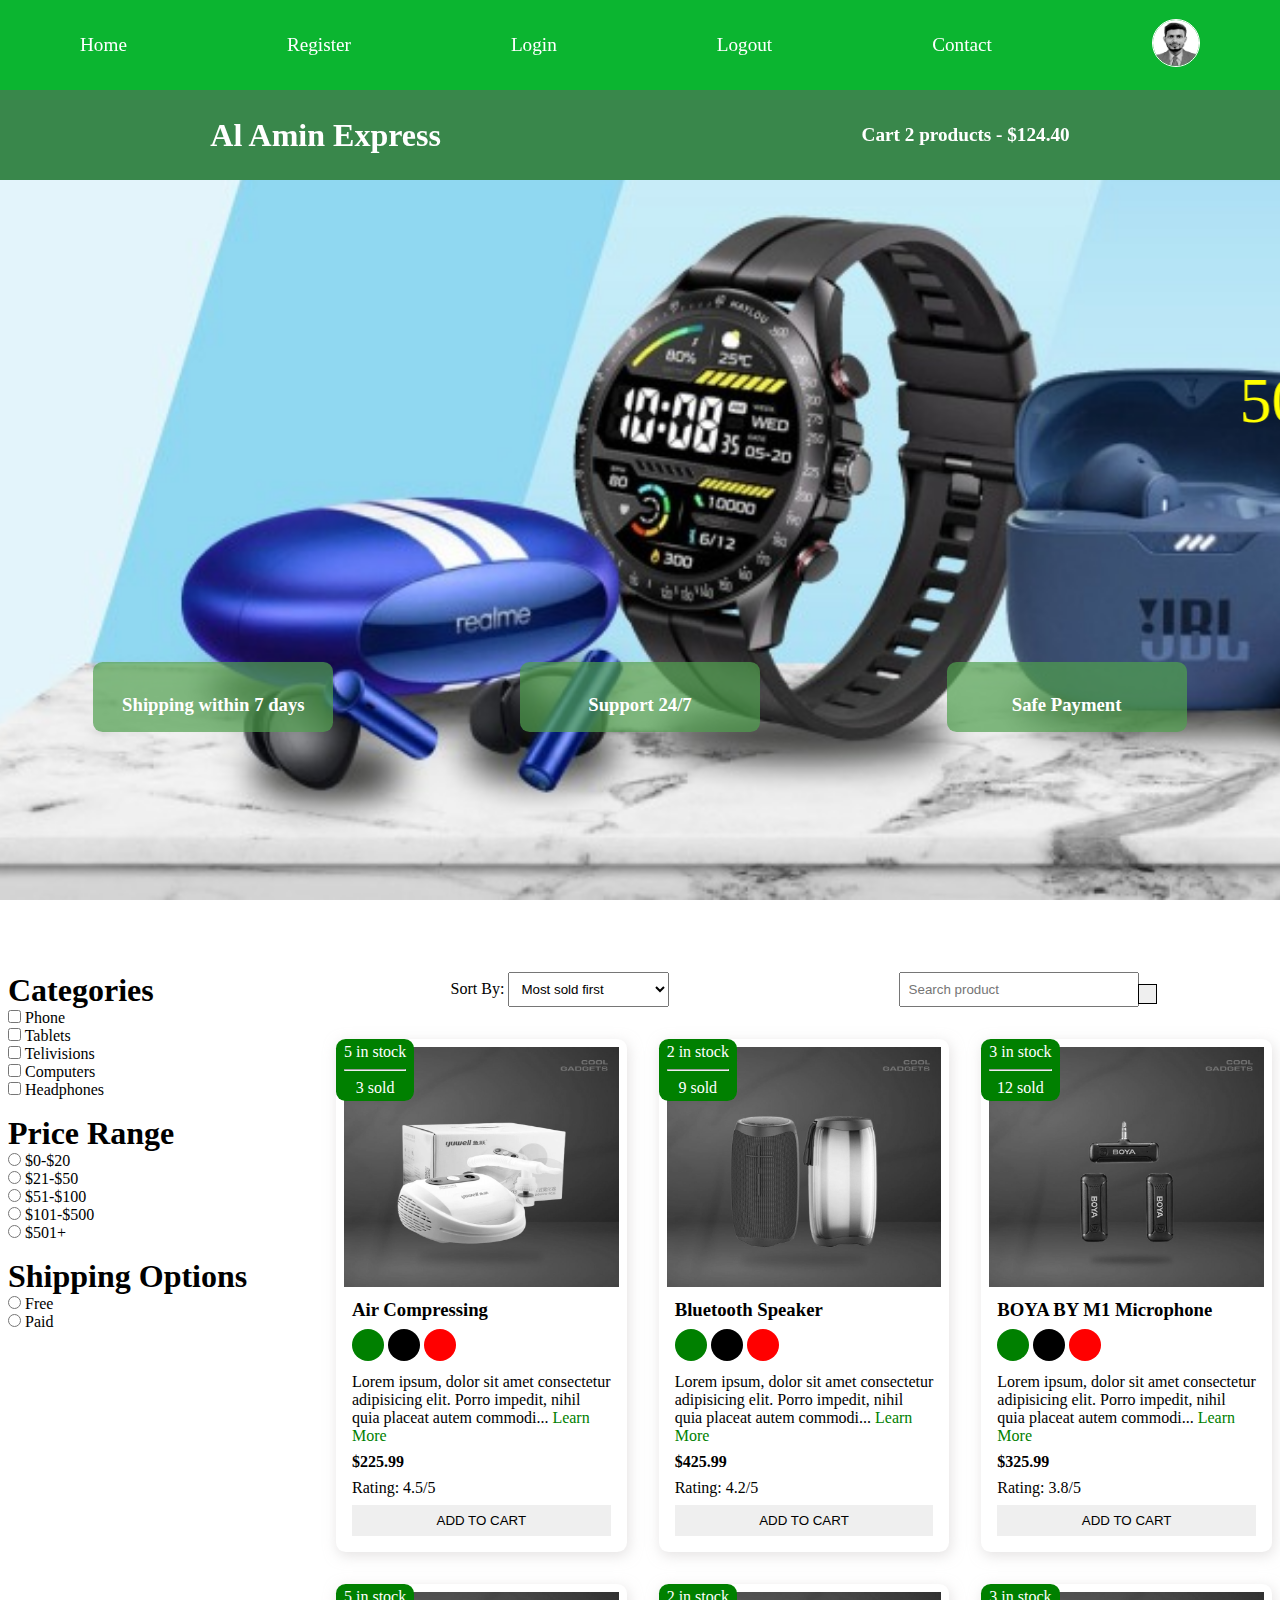
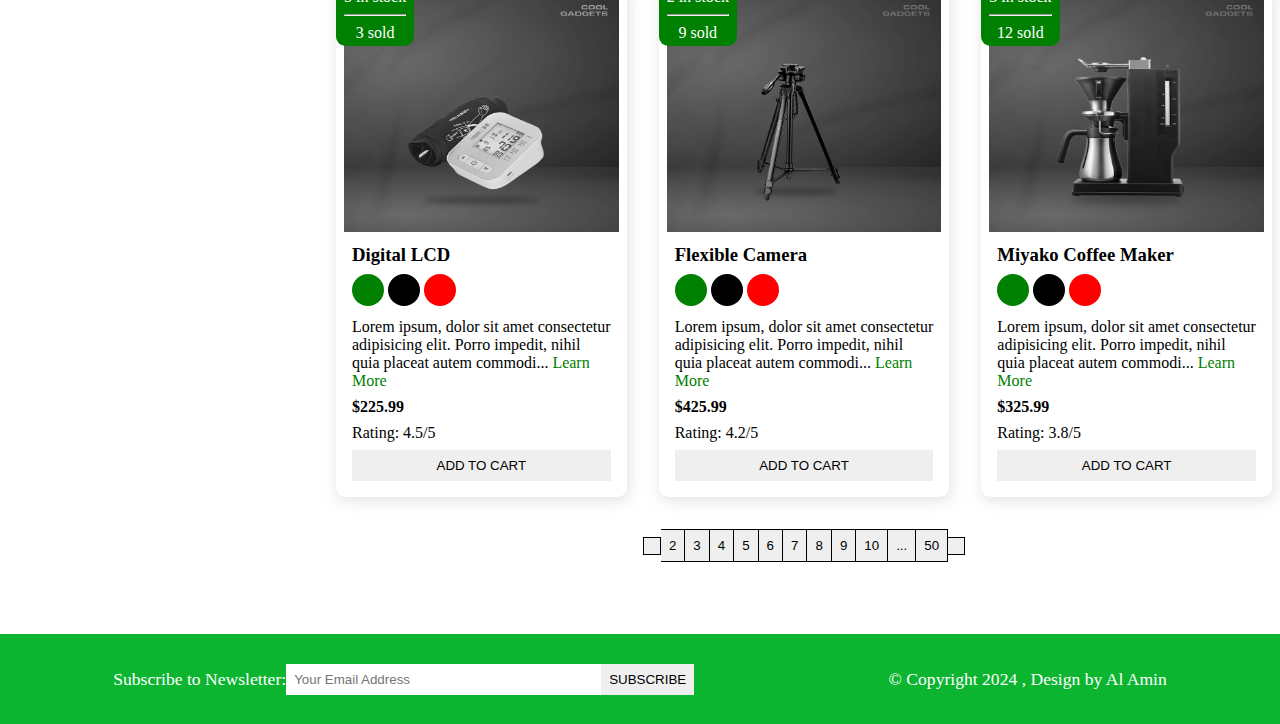
<file: index.html>
<!DOCTYPE html>
<html lang="en">
  <head>
    <meta charset="UTF-8" />
    <meta http-equiv="X-UA-Compatible" content="IE=edge" />
    <meta name="viewport" content="width=device-width, initial-scale=1.0" />
    <meta
      name="description"
      content="this is an ecommerce project for making al amin express"
    />
    <title>E-commerce Project</title>

    <!-- font awesome cdn  -->
    <link
      rel="stylesheet"
      href="https://cdnjs.cloudflare.com/ajax/libs/font-awesome/6.2.1/css/all.min.css"
      integrity="sha512-MV7K8+y+gLIBoVD59lQIYicR65iaqukzvf/nwasF0nqhPay5w/9lJmVM2hMDcnK1OnMGCdVK+iQrJ7lzPJQd1w=="
      crossorigin="anonymous"
      referrerpolicy="no-referrer"
    />
    <link rel="stylesheet" href="style.css" />
  </head>
  <body>
    <!-- navbar starts here  -->
    <i class="fas fa-bars fa-2x" id="menu-icon"></i>
    <nav id="menu" class="hidden">
      <ul class="nav-upper flex-space-around">
        <li class="nav__list">
          <a href="index.html" class="nav__link">Home</a>
        </li>
        <li class="nav__list">
          <a href="register.html" class="nav__link">Register</a>
        </li>
        <li class="nav__list">
          <a href="login.html" class="nav__link">Login</a>
        </li>
        <li class="nav__list">
          <a href="index.html" class="nav__link">Logout</a>
        </li>
        <li class="nav__list">
          <a href="contact.html" class="nav__link">Contact</a>
        </li>
        <li class="nav__list">
          <a href="profile.html" class="nav__link">
            <img
              class="profile-icon"
              src="images/Al-Amin.jpg"
              alt="profile icon"
            />
          </a>
        </li>
      </ul>

      <ul class="nav-lower flex-space-around">
        <li class="nav__list">
          <a href="index.html" class="nav__brand nav__link">Al Amin Express</a>
        </li>
        <li class="nav__list">
          <a href="cart.html" class="nav__link">
            <span><i class="fa-solid fa-cart-shopping"></i> </span>
            Cart 2 products - $124.40
          </a>
        </li>
      </ul>
    </nav>
    <!-- navbar ends here  -->

    <!-- header starts here  -->
    <header class="header">
      <div class="banner flex-space-around">
        <marquee class="banner__title" behavior="" direction=""
          >50% Sales going on</marquee
        >
        <div class="features flex-space-around">
          <article class="feature flex-center">
            <i class="fa-solid fa-truck feature__icon"></i>
            <h3>Shipping within 7 days</h3>
          </article>
          <article class="feature flex-center">
            <i class="fa-brands fa-rocketchat feature__icon"></i>
            <h3>Support 24/7</h3>
          </article>
          <article class="feature flex-center">
            <i class="fa-regular fa-credit-card feature__icon"></i>
            <h3>Safe Payment</h3>
          </article>
        </div>
      </div>
    </header>
    <!-- header ends here  -->

    <main class="flex-center">
      <div class="sidebar">
        <section class="categories-section">
          <h3 class="section-title">Categories</h3>
          <ul class="list">
            <li class="list__item">
              <label for="phone">
                <input type="checkbox" name="phone" id="phone" value="phone" />
                Phone
              </label>
            </li>
            <li class="list__item">
              <label for="tablets">
                <input
                  type="checkbox"
                  name="tablets"
                  id="tablets"
                  value="tablets"
                />
                Tablets
              </label>
            </li>
            <li class="list__item">
              <label for="telivisions">
                <input
                  type="checkbox"
                  name="telivisions"
                  id="telivisions"
                  value="telivisions"
                />
                Telivisions
              </label>
            </li>

            <li class="list__item">
              <label for="computers">
                <input
                  type="checkbox"
                  name="computers"
                  id="computers"
                  value="computers"
                />
                Computers
              </label>
            </li>

            <li class="list__item">
              <label for="headphones">
                <input
                  type="checkbox"
                  name="headphones"
                  id="headphones"
                  value="headphones"
                />
                Headphones
              </label>
            </li>
          </ul>
        </section>

        <section class="price-section">
          <h3 class="section-title">Price Range</h3>
          <ul class="list">
            <li class="list__item">
              <label for="price1">
                <input type="radio" name="price" id="price1" value="[0,20]" />
                $0-$20
              </label>
            </li>
            <li class="list__item">
              <label for="price2">
                <input type="radio" name="price" id="price2" value="[21,50]" />
                $21-$50
              </label>
            </li>
            <li class="list__item">
              <label for="price3">
                <input type="radio" name="price" id="price3" value="[51,100]" />
                $51-$100
              </label>
            </li>
            <li class="list__item">
              <label for="price4">
                <input
                  type="radio"
                  name="price"
                  id="price4"
                  value="[101,500]"
                />
                $101-$500
              </label>
            </li>
            <li class="list__item">
              <label for="price5">
                <input type="radio" name="price" id="price5" value="[501+]" />
                $501+
              </label>
            </li>
          </ul>
        </section>

        <section class="shippinge-section">
          <h3 class="section-title">Shipping Options</h3>
          <ul class="list">
            <li class="list__item">
              <label for="free">
                <input type="radio" name="shipping" id="free" value="free" />
                Free
              </label>
            </li>
            <li class="list__item">
              <label for="paid">
                <input type="radio" name="shipping" id="paid" value="paid" />
                Paid
              </label>
            </li>
          </ul>
        </section>
      </div>
      <div class="main-content">
        <section class="actions flex-space-around">
          <div class="actions__sort">
            <label for="sort">Sort By: </label>
            <select name="sort" id="sort">
              <option value="sold">Most sold first</option>
              <option value="rating">Most rated first</option>
              <option value="price">Cheapest first</option>
              <option value="arrival">Newest first</option>
              <option value="discount">Biggest discount first</option>
            </select>
          </div>

          <div class="actions__search">
            <input type="text" placeholder="Search product" />
            <button class="btn">
              <i class="fa-sharp fa-solid fa-magnifying-glass"></i>
            </button>
          </div>
        </section>

        <!-- product section starts here  -->
        <section class="products">
          <article class="product card">
            <div class="badge">
              <span>5 in stock</span>
              <hr class="hr-design" />
              <span>3 sold</span>
            </div>
            <img
              class="product__img"
              src="images/Air Compressing Nebulizer Machine.jfif"
              alt="product1"
            />
            <div class="product__body">
              <h3 class="product__name">Air Compressing</h3>
              <p>
                <span class="dot green"></span>
                <span class="dot black"></span>
                <span class="dot red"></span>
              </p>
              <p class="product__description">
                Lorem ipsum, dolor sit amet consectetur adipisicing elit. Porro
                impedit, nihil quia placeat autem commodi...
                <a href="product.html" class="learn-more">Learn More</a>
              </p>
              <h4 class="product__price">$225.99</h4>
              <p class="product__rating">Rating: 4.5/5</p>
              <button class="btn product__button">Add To Cart</button>
            </div>
          </article>

          <article class="product card">
            <div class="badge">
              <span>2 in stock</span>
              <hr class="hr-design" />
              <span>9 sold</span>
            </div>
            <img
              class="product__img"
              src="images/Bluetooth speaker S812 wireless stereo mini capsule sub-woofer outdoor portable card speaker Crystal sound System.jfif"
              alt="product2"
            />
            <div class="product__body">
              <h3 class="product__name">Bluetooth Speaker</h3>
              <p>
                <span class="dot green"></span>
                <span class="dot black"></span>
                <span class="dot red"></span>
              </p>
              <p class="product__description">
                Lorem ipsum, dolor sit amet consectetur adipisicing elit. Porro
                impedit, nihil quia placeat autem commodi...
                <a href="product.html" class="learn-more">Learn More</a>
              </p>
              <h4 class="product__price">$425.99</h4>
              <p class="product__rating">Rating: 4.2/5</p>
              <button class="btn product__button">Add To Cart</button>
            </div>
          </article>

          <article class="product card">
            <div class="badge">
              <span>3 in stock</span>
              <hr class="hr-design" />
              <span>12 sold</span>
            </div>
            <img
              class="product__img"
              src="images/BOYA BY M1 Microphone Boya Professional Microphone for Mobile and DSLR - Black.jfif"
              alt="product3"
            />
            <div class="product__body">
              <h3 class="product__name">BOYA BY M1 Microphone</h3>
              <p>
                <span class="dot green"></span>
                <span class="dot black"></span>
                <span class="dot red"></span>
              </p>
              <p class="product__description">
                Lorem ipsum, dolor sit amet consectetur adipisicing elit. Porro
                impedit, nihil quia placeat autem commodi...
                <a href="product.html" class="learn-more">Learn More</a>
              </p>
              <h4 class="product__price">$325.99</h4>
              <p class="product__rating">Rating: 3.8/5</p>
              <button class="btn product__button">Add To Cart</button>
            </div>
          </article>
          <article class="product card">
            <div class="badge">
              <span>5 in stock</span>
              <hr class="hr-design" />
              <span>3 sold</span>
            </div>
            <img
              class="product__img"
              src="images/Digital LCD Upper Arm Blood Pressure Monitor.jfif"
              alt="product1"
            />
            <div class="product__body">
              <h3 class="product__name">Digital LCD</h3>
              <p>
                <span class="dot green"></span>
                <span class="dot black"></span>
                <span class="dot red"></span>
              </p>
              <p class="product__description">
                Lorem ipsum, dolor sit amet consectetur adipisicing elit. Porro
                impedit, nihil quia placeat autem commodi...
                <a href="product.html" class="learn-more">Learn More</a>
              </p>
              <h4 class="product__price">$225.99</h4>
              <p class="product__rating">Rating: 4.5/5</p>
              <button class="btn product__button">Add To Cart</button>
            </div>
          </article>

          <article class="product card">
            <div class="badge">
              <span>2 in stock</span>
              <hr class="hr-design" />
              <span>9 sold</span>
            </div>
            <img
              class="product__img"
              src="images/Flexible Camera Tripod.jfif"
              alt="product2"
            />
            <div class="product__body">
              <h3 class="product__name">Flexible Camera</h3>
              <p>
                <span class="dot green"></span>
                <span class="dot black"></span>
                <span class="dot red"></span>
              </p>
              <p class="product__description">
                Lorem ipsum, dolor sit amet consectetur adipisicing elit. Porro
                impedit, nihil quia placeat autem commodi...
                <a href="product.html" class="learn-more">Learn More</a>
              </p>
              <h4 class="product__price">$425.99</h4>
              <p class="product__rating">Rating: 4.2/5</p>
              <button class="btn product__button">Add To Cart</button>
            </div>
          </article>

          <article class="product card">
            <div class="badge">
              <span>3 in stock</span>
              <hr class="hr-design" />
              <span>12 sold</span>
            </div>
            <img
              class="product__img"
              src="images/Miyako 1.5 Liter Coffee Maker CM 325.jfif"
              alt="product3"
            />
            <div class="product__body">
              <h3 class="product__name">Miyako Coffee Maker</h3>
              <p>
                <span class="dot green"></span>
                <span class="dot black"></span>
                <span class="dot red"></span>
              </p>
              <p class="product__description">
                Lorem ipsum, dolor sit amet consectetur adipisicing elit. Porro
                impedit, nihil quia placeat autem commodi...
                <a href="product.html" class="learn-more">Learn More</a>
              </p>
              <h4 class="product__price">$325.99</h4>
              <p class="product__rating">Rating: 3.8/5</p>
              <button class="btn product__button">Add To Cart</button>
            </div>
          </article>
        </section>
        <div class="pagination">
          <button class="btn pagination__btn">
            <i class="fas fa-less-than"></i>
          </button>
          <button class="btn pagination__btn">2</button>
          <button class="btn pagination__btn">3</button>
          <button class="btn pagination__btn">4</button>
          <button class="btn pagination__btn">5</button>
          <button class="btn pagination__btn">6</button>
          <button class="btn pagination__btn">7</button>
          <button class="btn pagination__btn">8</button>
          <button class="btn pagination__btn">9</button>
          <button class="btn pagination__btn">10</button>
          <button class="btn pagination__btn">...</button>
          <button class="btn pagination__btn">50</button>
          <button class="btn pagination__btn">
            <i class="fas fa-greater-than"></i>
          </button>
        </div>
        <!-- product section ends here  -->
      </div>
    </main>
    <!-- footer starts here  -->
    <footer class="footer flex-space-around">
      <div class="flex-space-around">
        <label for="subscribe">Subscribe to Newsletter: </label>
        <input
          type="email"
          id="subscribe"
          name="subscribe"
          class="footer__input"
          placeholder="Your Email Address"
        />
        <button class="btn btn-subscribe">subscribe</button>
      </div>
      <div>
        <p>&copy; Copyright 2024 , Design by Al Amin</p>
      </div>
    </footer>
    <!-- footer ends here  -->

    <script src="scripts/index.js"></script>
  </body>
</html>
</file>
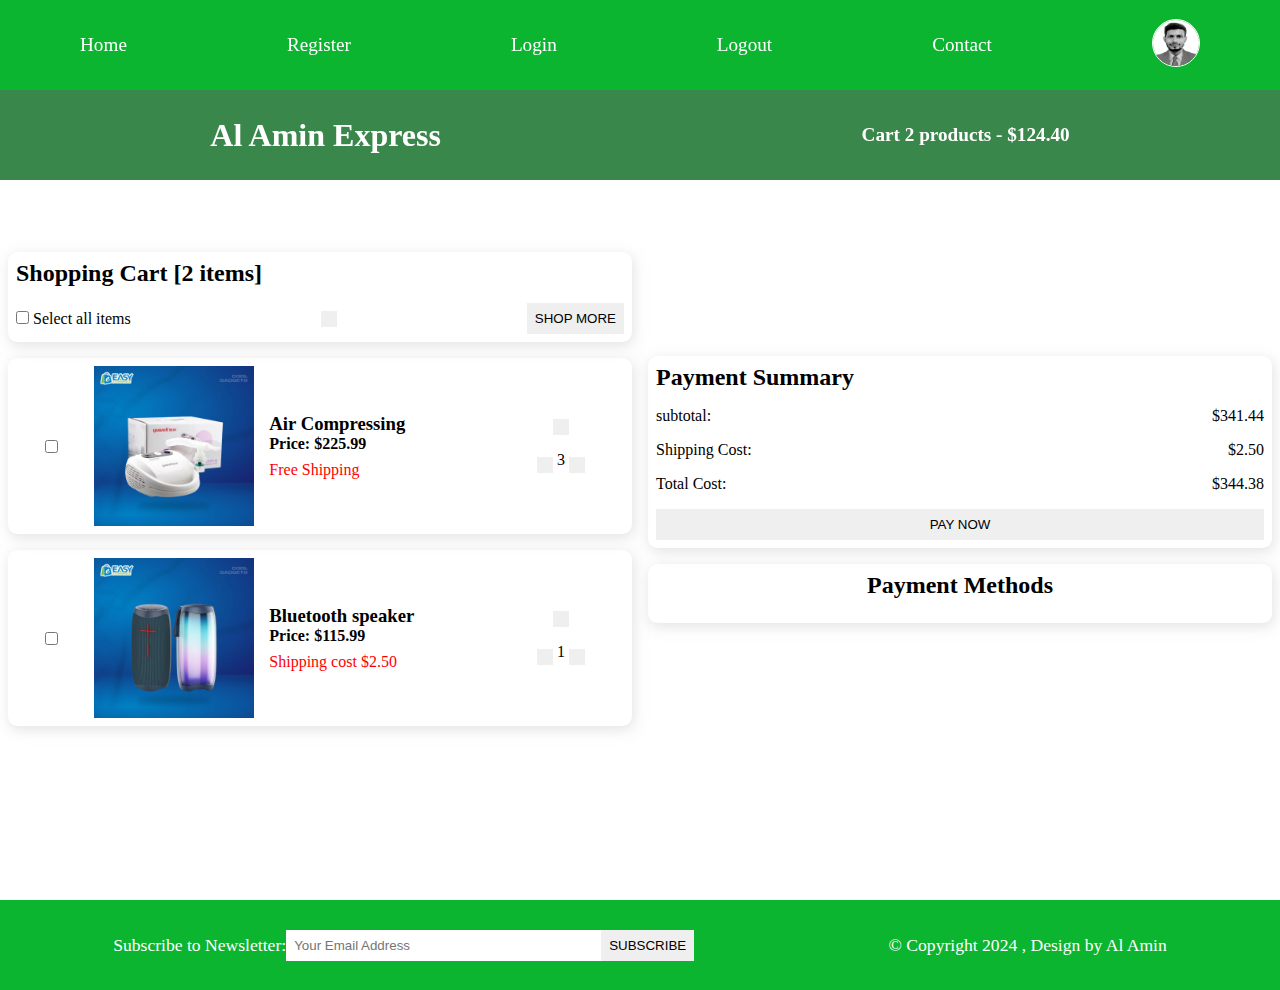
<file: cart.html>
<!DOCTYPE html>
<html lang="en">
  <head>
    <meta charset="UTF-8" />
    <meta http-equiv="X-UA-Compatible" content="IE=edge" />
    <meta name="viewport" content="width=device-width, initial-scale=1.0" />
    <meta
      name="description"
      content="this is an ecommerce project for making al amin express"
    />
    <title>E-commerce Project</title>

    <!-- font awesome cdn  -->
    <link
      rel="stylesheet"
      href="https://cdnjs.cloudflare.com/ajax/libs/font-awesome/6.2.1/css/all.min.css"
      integrity="sha512-MV7K8+y+gLIBoVD59lQIYicR65iaqukzvf/nwasF0nqhPay5w/9lJmVM2hMDcnK1OnMGCdVK+iQrJ7lzPJQd1w=="
      crossorigin="anonymous"
      referrerpolicy="no-referrer"
    />
    <link rel="stylesheet" href="style.css" />
  </head>
  <body>
    <!-- navbar starts here  -->
    <!-- navbar starts here  -->
    <i class="fas fa-bars fa-2x" id="menu-icon"></i>
    <nav id="menu" class="hidden">
      <ul class="nav-upper flex-space-around">
        <li class="nav__list">
          <a href="index.html" class="nav__link">Home</a>
        </li>
        <li class="nav__list">
          <a href="register.html" class="nav__link">Register</a>
        </li>
        <li class="nav__list">
          <a href="login.html" class="nav__link">Login</a>
        </li>
        <li class="nav__list">
          <a href="index.html" class="nav__link">Logout</a>
        </li>
        <li class="nav__list">
          <a href="contact.html" class="nav__link">Contact</a>
        </li>
        <li class="nav__list">
          <a href="profile.html" class="nav__link">
            <img
              class="profile-icon"
              src="images/Al-Amin.jpg"
              alt="profile icon"
            />
          </a>
        </li>
      </ul>

      <ul class="nav-lower flex-space-around">
        <li class="nav__list">
          <a href="index.html" class="nav__brand nav__link">Al Amin Express</a>
        </li>
        <li class="nav__list">
          <a href="cart.html" class="nav__link">
            <span><i class="fa-solid fa-cart-shopping"></i> </span>
            Cart 2 products - $124.40
          </a>
        </li>
      </ul>
    </nav>
    <!-- navbar ends here  -->
    <!-- navbar ends here  -->
    <main>
      <div class="cart flex-center">
        <div class="cart__items">
          <div class="cart__items-heading card">
            <h2>Shopping Cart [2 items]</h2>
            <div class="cart__items-action">
              <label for="select">
                <input type="checkbox" name="select" id="select" />
                Select all items
              </label>
              <button class="btn">
                <i class="fas fa-trash-alt"></i>
              </button>
              <button class="btn">Shop More</button>
            </div>
          </div>

          <div class="cart__item card flex-space-around">
            <input type="checkbox" name="" id="" />
            <img
              src="images/Air Compressing Nebulizer Machine.jfif"
              alt="product 1"
              class="cart__item-img"
            />
            <div class="cart__item-description">
              <h3 class="product__name">Air Compressing</h3>
              <h4 class="product__price">Price: $225.99</h4>
              <p class="cart__item-shipping">Free Shipping</p>
            </div>
            <div class="cart__item-actions">
              <button class="btn"><i class="fas fa-trash-alt"></i></button>
              <div>
                <button class="btn"><i class="fas fa-add"></i></button>
                <span>3</span>
                <button class="btn"><i class="fas fa-minus"></i></button>
              </div>
            </div>
          </div>
          <div class="cart__item card flex-space-around">
            <input type="checkbox" name="" id="" />
            <img
              src="images/Bluetooth speaker S812 wireless stereo mini capsule sub-woofer outdoor portable card speaker Crystal sound System.jfif"
              alt="product 4"
              class="cart__item-img"
            />
            <div class="cart__item-description">
              <h3 class="product__name">Bluetooth speaker</h3>
              <h4 class="product__price">Price: $115.99</h4>
              <p class="cart__item-shipping">Shipping cost $2.50</p>
            </div>
            <div class="cart__item-actions">
              <button class="btn"><i class="fas fa-trash-alt"></i></button>
              <div>
                <button class="btn"><i class="fas fa-add"></i></button>
                <span>1</span>
                <button class="btn"><i class="fas fa-minus"></i></button>
              </div>
            </div>
          </div>
        </div>
        <div class="cart__payment">
          <div class="cart__payment-summary card">
            <h2>Payment Summary</h2>
            <div>
              <p>subtotal:</p>
              <p>$341.44</p>
            </div>
            <div>
              <p>Shipping Cost:</p>
              <p>$2.50</p>
            </div>
            <div>
              <p>Total Cost:</p>
              <p>$344.38</p>
            </div>
            <button class="btn cart__payment-btn">Pay Now</button>
          </div>
          <div class="cart__payment-methods card">
            <h2>Payment Methods</h2>
            <div>
              <i class="fa-brands fa-cc-visa fa-3x"></i>
              <i class="fa-brands fa-cc-apple-pay fa-3x"></i>
              <i class="fa-brands fa-cc-amex fa-3x"></i>
              <i class="fa-brands fa-cc-amazon-pay fa-3x"></i>
              <i class="fa-brands fa-cc-paypal fa-3x"></i>
            </div>
          </div>
        </div>
      </div>
    </main>
    <!-- footer starts here  -->
    <footer class="footer flex-space-around">
      <div class="flex-space-around">
        <label for="subscribe">Subscribe to Newsletter: </label>
        <input
          type="email"
          id="subscribe"
          name="subscribe"
          class="footer__input"
          placeholder="Your Email Address"
        />
        <button class="btn btn-subscribe">subscribe</button>
      </div>
      <div>
       <p>&copy; Copyright 2024 , Design by Al Amin</p>
      </div>
    </footer>
    <!-- footer ends here  -->
    <script src="scripts/index.js"></script>
  </body>
</html>
</file>
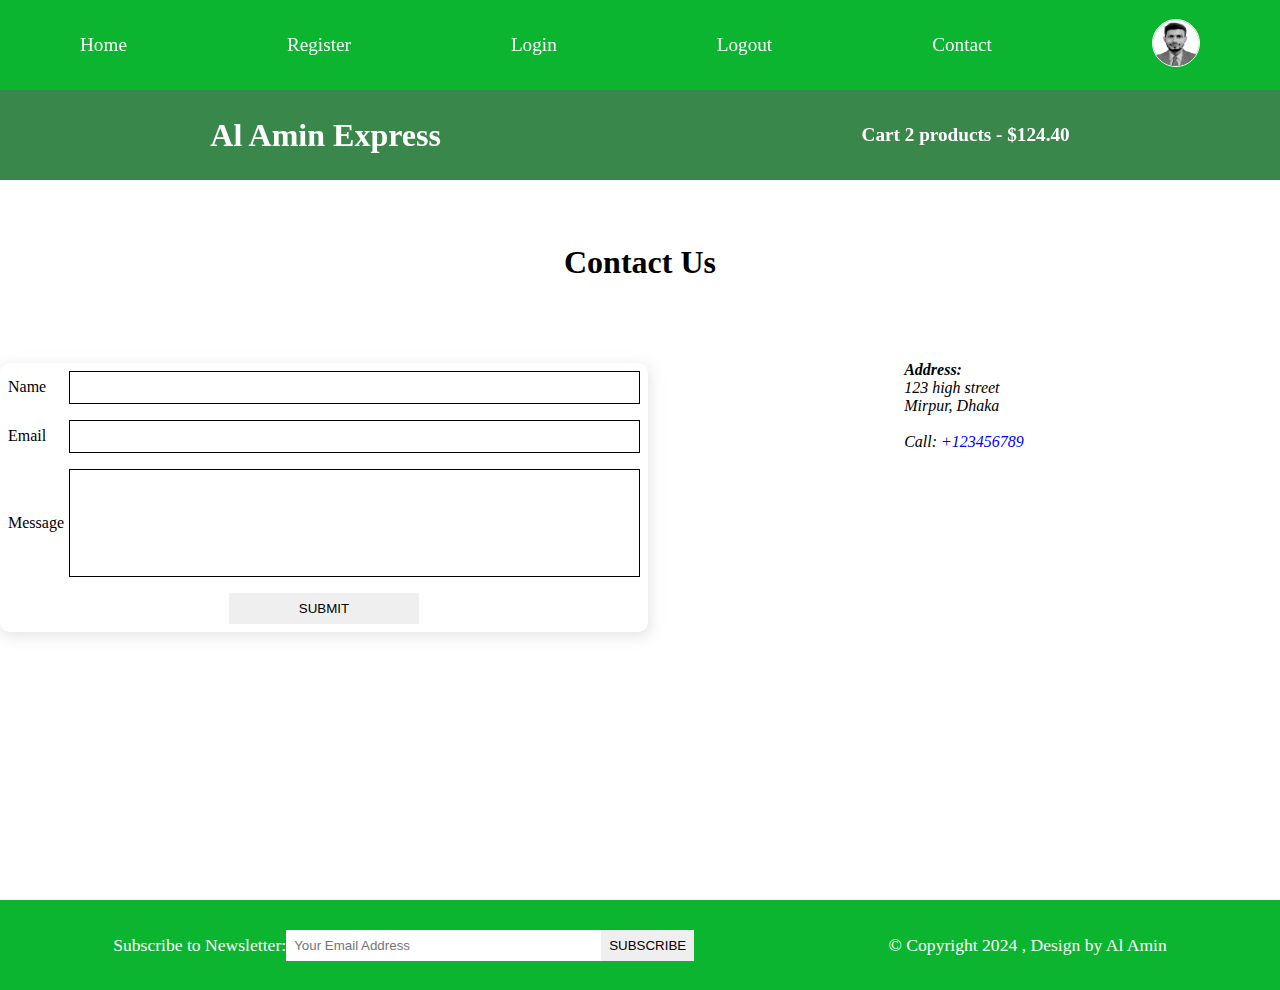
<file: contact.html>
<!DOCTYPE html>
<html lang="en">
  <head>
    <meta charset="UTF-8" />
    <meta http-equiv="X-UA-Compatible" content="IE=edge" />
    <meta name="viewport" content="width=device-width, initial-scale=1.0" />
    <meta
      name="description"
      content="this is an ecommerce project for making al amin express"
    />
    <title>E-commerce Project</title>

    <!-- font awesome cdn  -->
    <link
      rel="stylesheet"
      href="https://cdnjs.cloudflare.com/ajax/libs/font-awesome/6.2.1/css/all.min.css"
      integrity="sha512-MV7K8+y+gLIBoVD59lQIYicR65iaqukzvf/nwasF0nqhPay5w/9lJmVM2hMDcnK1OnMGCdVK+iQrJ7lzPJQd1w=="
      crossorigin="anonymous"
      referrerpolicy="no-referrer"
    />
    <link rel="stylesheet" href="style.css" />
  </head>
  <body>
   <!-- navbar starts here  -->
    <i class="fas fa-bars fa-2x" id="menu-icon"></i>
    <nav id="menu" class="hidden">
      <ul class="nav-upper flex-space-around">
        <li class="nav__list">
          <a href="index.html" class="nav__link">Home</a>
        </li>
        <li class="nav__list">
          <a href="register.html" class="nav__link">Register</a>
        </li>
        <li class="nav__list">
          <a href="login.html" class="nav__link">Login</a>
        </li>
        <li class="nav__list">
          <a href="index.html" class="nav__link">Logout</a>
        </li>
        <li class="nav__list">
          <a href="contact.html" class="nav__link">Contact</a>
        </li>
        <li class="nav__list">
          <a href="profile.html" class="nav__link">
            <img
              class="profile-icon"
              src="images/Al-Amin.jpg"
              alt="profile icon"
            />
          </a>
        </li>
      </ul>

      <ul class="nav-lower flex-space-around">
        <li class="nav__list">
          <a href="index.html" class="nav__brand nav__link">Al Amin Express</a>
        </li>
        <li class="nav__list">
          <a href="cart.html" class="nav__link">
            <span><i class="fa-solid fa-cart-shopping"></i> </span>
            Cart 2 products - $124.40
          </a>
        </li>
      </ul>
    </nav>
    <!-- navbar ends here  -->
    <main>
      <section class="contact-section">
        <h2 class="section-title text-center">Contact Us</h2>
        <div class="contact-conatiner flex-center">
          <form action="" class="form card">
            <div class="form-control flex-center">
              <label for="name">Name</label>
              <input type="text" id="name" required autocomplete="name" />
            </div>
            <div class="form-control flex-center">
              <label for="email">Email</label>
              <input type="email" id="email" required autocomplete="email" />
            </div>
            <div class="form-control flex-center">
              <label for="message">Message</label>
              <textarea name="message" id="message"></textarea>
            </div>
            <div class="form-control flex-center form-btn-field">
              <button type="submit" class="btn contact-btn">submit</button>
            </div>
          </form>
          <div class="contact-address flex-space-around">
            <address>
              <h4>Address:</h4>
              <p>123 high street</p>
              <p>Mirpur, Dhaka</p>
              <br />

              <span>Call: </span>
              <a href="tel:+123456789">+123456789</a>
            </address>
            <iframe
              class="contact__map"
              src="https://www.google.com/maps/embed?pb=!1m18!1m12!1m3!1d3746986.7197085414!2d88.0947312566068!3d23.490503750845157!2m3!1f0!2f0!3f0!3m2!1i1024!2i768!4f13.1!3m3!1m2!1s0x30adaaed80e18ba7%3A0xf2d28e0c4e1fc6b!2sBangladesh!5e0!3m2!1sen!2sfi!4v1673895684382!5m2!1sen!2sfi"
              style="border: 0"
              allowfullscreen=""
              loading="lazy"
              referrerpolicy="no-referrer-when-downgrade"
            ></iframe>
          </div>
        </div>
      </section>
    </main>
    <!-- footer starts here  -->
    <footer class="footer flex-space-around">
      <div class="flex-space-around">
        <label for="subscribe">Subscribe to Newsletter: </label>
        <input
          type="email"
          id="subscribe"
          name="subscribe"
          class="footer__input"
          placeholder="Your Email Address"
        />
        <button class="btn btn-subscribe">subscribe</button>
      </div>
      <div>
        <p>&copy; Copyright 2024 , Design by Al Amin</p>
      </div>
    </footer>
    <!-- footer ends here  -->
    <script src="scripts/index.js"></script>
  </body>
</html>
</file>
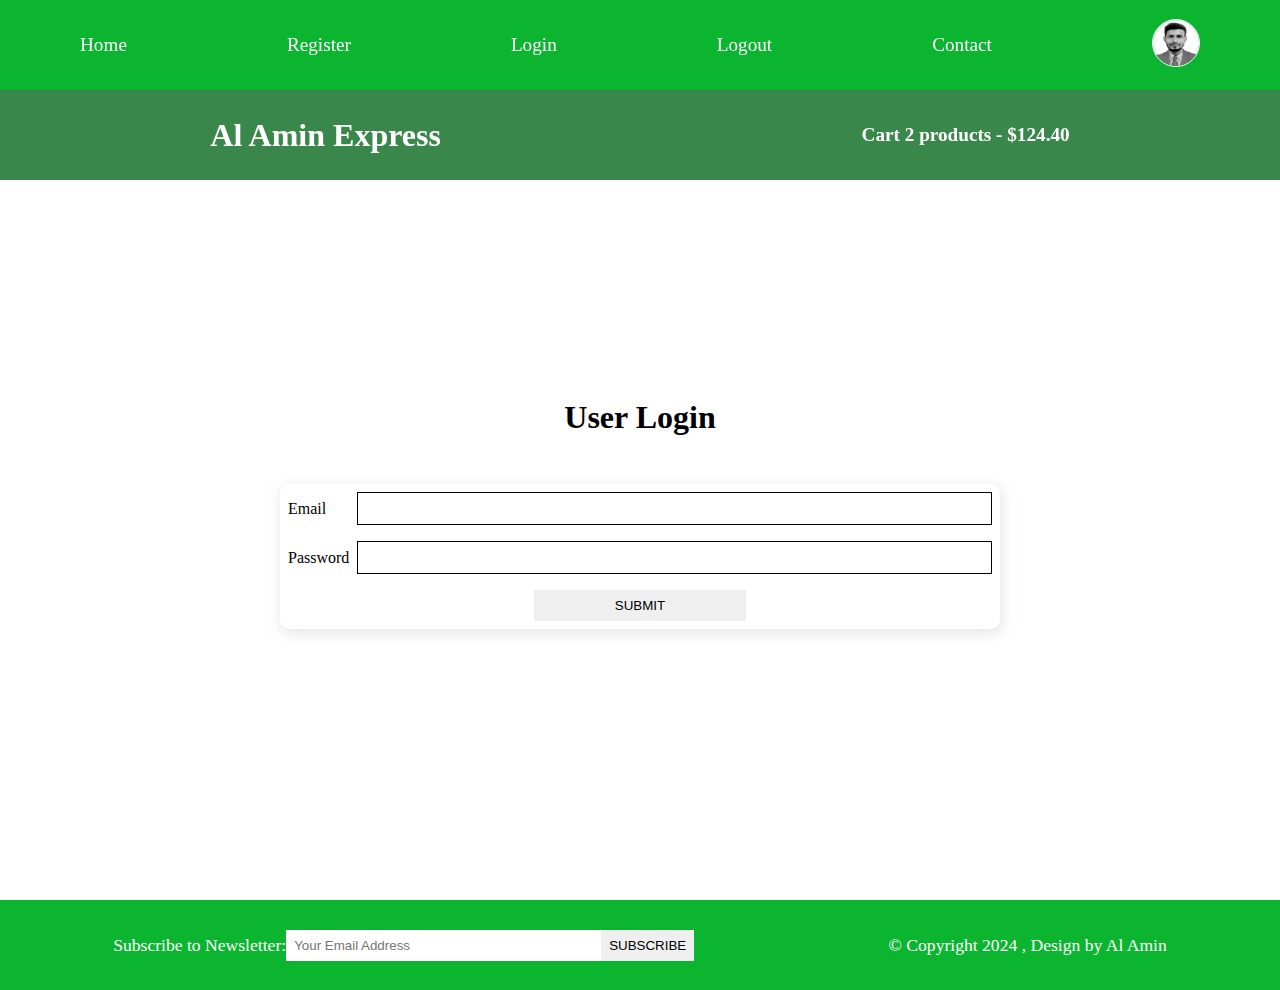
<file: login.html>
<!DOCTYPE html>
<html lang="en">
  <head>
    <meta charset="UTF-8" />
    <meta http-equiv="X-UA-Compatible" content="IE=edge" />
    <meta name="viewport" content="width=device-width, initial-scale=1.0" />
    <meta
      name="description"
      content="this is an ecommerce project for making al amin express"
    />
    <title>E-commerce Project</title>

    <!-- font awesome cdn  -->
    <link
      rel="stylesheet"
      href="https://cdnjs.cloudflare.com/ajax/libs/font-awesome/6.2.1/css/all.min.css"
      integrity="sha512-MV7K8+y+gLIBoVD59lQIYicR65iaqukzvf/nwasF0nqhPay5w/9lJmVM2hMDcnK1OnMGCdVK+iQrJ7lzPJQd1w=="
      crossorigin="anonymous"
      referrerpolicy="no-referrer"
    />
    <link rel="stylesheet" href="style.css" />
  </head>
  <body>
    <!-- navbar starts here  -->
    <i class="fas fa-bars fa-2x" id="menu-icon"></i>
    <nav id="menu" class="hidden">
      <ul class="nav-upper flex-space-around">
        <li class="nav__list">
          <a href="index.html" class="nav__link">Home</a>
        </li>
        <li class="nav__list">
          <a href="register.html" class="nav__link">Register</a>
        </li>
        <li class="nav__list">
          <a href="login.html" class="nav__link">Login</a>
        </li>
        <li class="nav__list">
          <a href="index.html" class="nav__link">Logout</a>
        </li>
        <li class="nav__list">
          <a href="contact.html" class="nav__link">Contact</a>
        </li>
        <li class="nav__list">
          <a href="profile.html" class="nav__link">
            <img
              class="profile-icon"
              src="images/Al-Amin.jpg"
              alt="profile icon"
            />
          </a>
        </li>
      </ul>

      <ul class="nav-lower flex-space-around">
        <li class="nav__list">
          <a href="index.html" class="nav__brand nav__link">Al Amin Express</a>
        </li>
        <li class="nav__list">
          <a href="cart.html" class="nav__link">
            <span><i class="fa-solid fa-cart-shopping"></i> </span>
            Cart 2 products - $124.40
          </a>
        </li>
      </ul>
    </nav>
    <!-- navbar ends here  -->

    <main>
      <section class="login">
        <h2 class="section-title text-center">User Login</h2>
        <div class="card">
          <form action="" class="form">
            <div class="form-control flex-center">
              <label for="email">Email</label>
              <input type="email" id="email" required autocomplete="email" />
            </div>
            <div class="form-control flex-center">
              <label for="password">Password</label>
              <input
                type="password"
                id="password"
                required
                autocomplete="password"
              />
            </div>

            <div class="form-control flex-center form-btn-field">
              <button type="submit" class="btn contact-btn">submit</button>
            </div>
          </form>
        </div>
      </section>
    </main>

    <!-- footer starts here  -->
    <footer class="footer flex-space-around">
      <div class="flex-space-around">
        <label for="subscribe">Subscribe to Newsletter: </label>
        <input
          type="email"
          id="subscribe"
          name="subscribe"
          class="footer__input"
          placeholder="Your Email Address"
        />
        <button class="btn btn-subscribe">subscribe</button>
      </div>
      <div>
        <p>&copy; Copyright 2024 , Design by Al Amin</p>
      </div>
    </footer>
    <!-- footer ends here  -->
    <script src="scripts/index.js"></script>
  </body>
</html>
</file>
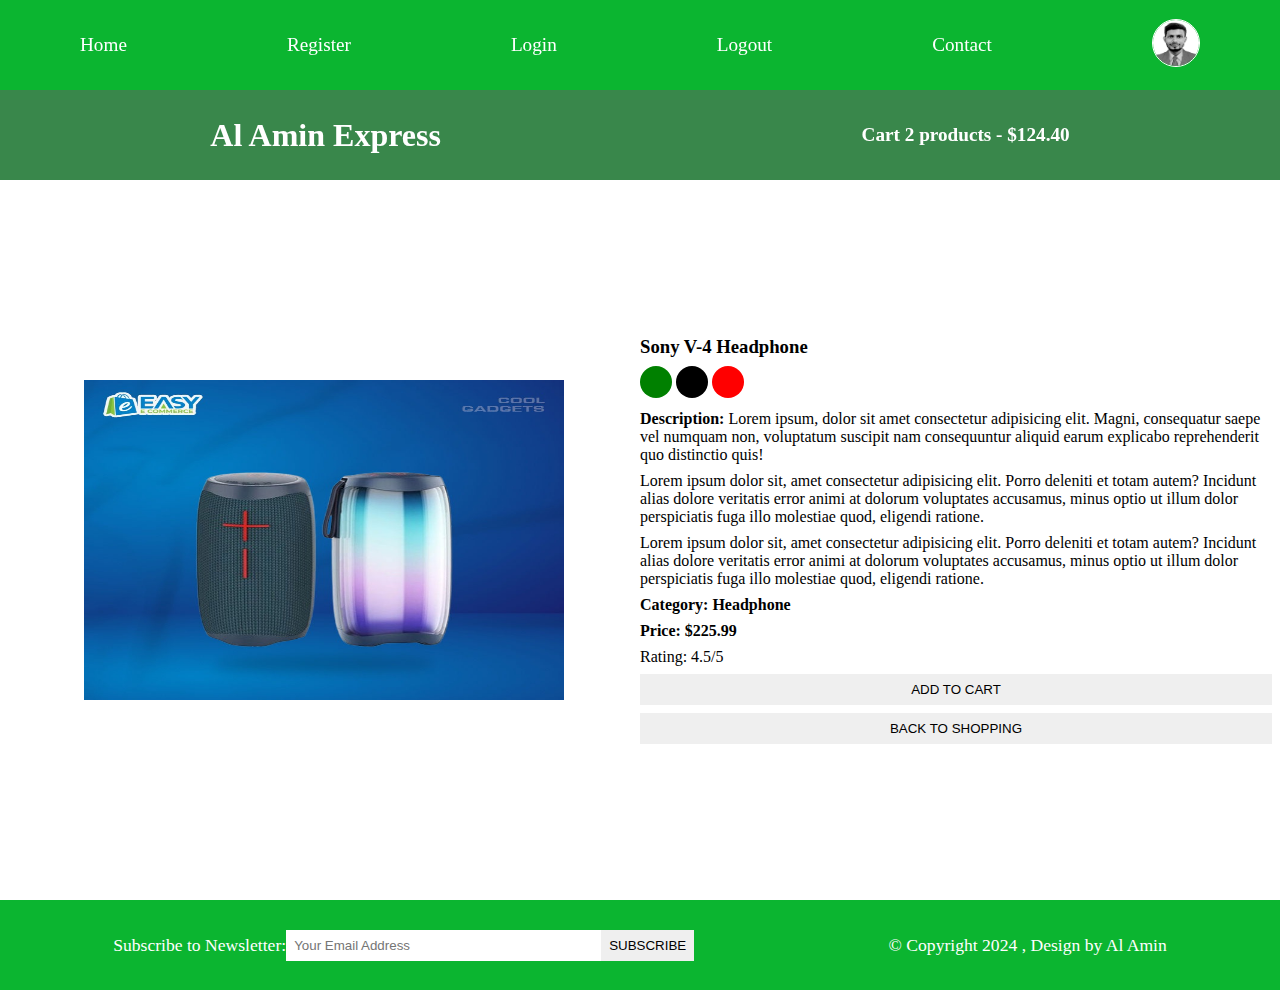
<file: product.html>
<!DOCTYPE html>
<html lang="en">
  <head>
    <meta charset="UTF-8" />
    <meta http-equiv="X-UA-Compatible" content="IE=edge" />
    <meta name="viewport" content="width=device-width, initial-scale=1.0" />
    <meta
      name="description"
      content="this is an ecommerce project for making al amin express"
    />
    <title>E-commerce Project</title>

    <!-- font awesome cdn  -->
    <link
      rel="stylesheet"
      href="https://cdnjs.cloudflare.com/ajax/libs/font-awesome/6.2.1/css/all.min.css"
      integrity="sha512-MV7K8+y+gLIBoVD59lQIYicR65iaqukzvf/nwasF0nqhPay5w/9lJmVM2hMDcnK1OnMGCdVK+iQrJ7lzPJQd1w=="
      crossorigin="anonymous"
      referrerpolicy="no-referrer"
    />
    <link rel="stylesheet" href="style.css" />
  </head>
  <body>
    <!-- navbar starts here  -->
    <i class="fas fa-bars fa-2x" id="menu-icon"></i>
    <nav id="menu" class="hidden">
      <ul class="nav-upper flex-space-around">
        <li class="nav__list">
          <a href="index.html" class="nav__link">Home</a>
        </li>
        <li class="nav__list">
          <a href="register.html" class="nav__link">Register</a>
        </li>
        <li class="nav__list">
          <a href="login.html" class="nav__link">Login</a>
        </li>
        <li class="nav__list">
          <a href="index.html" class="nav__link">Logout</a>
        </li>
        <li class="nav__list">
          <a href="contact.html" class="nav__link">Contact</a>
        </li>
        <li class="nav__list">
          <a href="profile.html" class="nav__link">
            <img
              class="profile-icon"
              src="images/Al-Amin.jpg"
              alt="profile icon"
            />
          </a>
        </li>
      </ul>

      <ul class="nav-lower flex-space-around">
        <li class="nav__list">
          <a href="index.html" class="nav__brand nav__link">Al Amin Express</a>
        </li>
        <li class="nav__list">
          <a href="cart.html" class="nav__link">
            <span><i class="fa-solid fa-cart-shopping"></i> </span>
            Cart 2 products - $124.40
          </a>
        </li>
      </ul>
    </nav>
    <!-- navbar ends here  -->

    <main class="flex-center">
      <div class="main-content">
        <section class="product-details flex-center">
          <div class="product__details-left flex-center">
            <img src="images/Bluetooth speaker S812 wireless stereo mini capsule sub-woofer outdoor portable card speaker Crystal sound System.jfif" alt="product1" />
          </div>
          <div class="product__details-right">
            <h3 class="product__name">Sony V-4 Headphone</h3>
            <p>
              <span class="dot green"></span>
              <span class="dot black"></span>
              <span class="dot red"></span>
            </p>
            <p class="product__description">
              <strong>Description: </strong>
              Lorem ipsum, dolor sit amet consectetur adipisicing elit. Magni,
              consequatur saepe vel numquam non, voluptatum suscipit nam
              consequuntur aliquid earum explicabo reprehenderit quo distinctio
              quis!
            </p>
            <p class="product__description">
              Lorem ipsum dolor sit, amet consectetur adipisicing elit. Porro
              deleniti et totam autem? Incidunt alias dolore veritatis error
              animi at dolorum voluptates accusamus, minus optio ut illum dolor
              perspiciatis fuga illo molestiae quod, eligendi ratione.
            </p>
            <p class="product__description">
              Lorem ipsum dolor sit, amet consectetur adipisicing elit. Porro
              deleniti et totam autem? Incidunt alias dolore veritatis error
              animi at dolorum voluptates accusamus, minus optio ut illum dolor
              perspiciatis fuga illo molestiae quod, eligendi ratione.
            </p>
            <h4 class="product__category">Category: Headphone</h4>
            <h4 class="product__price">Price: $225.99</h4>
            <p class="product__rating">Rating: 4.5/5</p>
            <button class="btn product__button">Add To Cart</button>
            <button class="btn product__button">Back To Shopping</button>
          </div>
        </section>
      </div>
    </main>

    <!-- footer starts here  -->
    <footer class="footer flex-space-around">
      <div class="flex-space-around">
        <label for="subscribe">Subscribe to Newsletter: </label>
        <input
          type="email"
          id="subscribe"
          name="subscribe"
          class="footer__input"
          placeholder="Your Email Address"
        />
        <button class="btn btn-subscribe">subscribe</button>
      </div>
      <div>
        <p>&copy; Copyright 2024 , Design by Al Amin</p>
      </div>
    </footer>
    <!-- footer ends here  -->
    <script src="scripts/index.js"></script>
  </body>
</html>
</file>
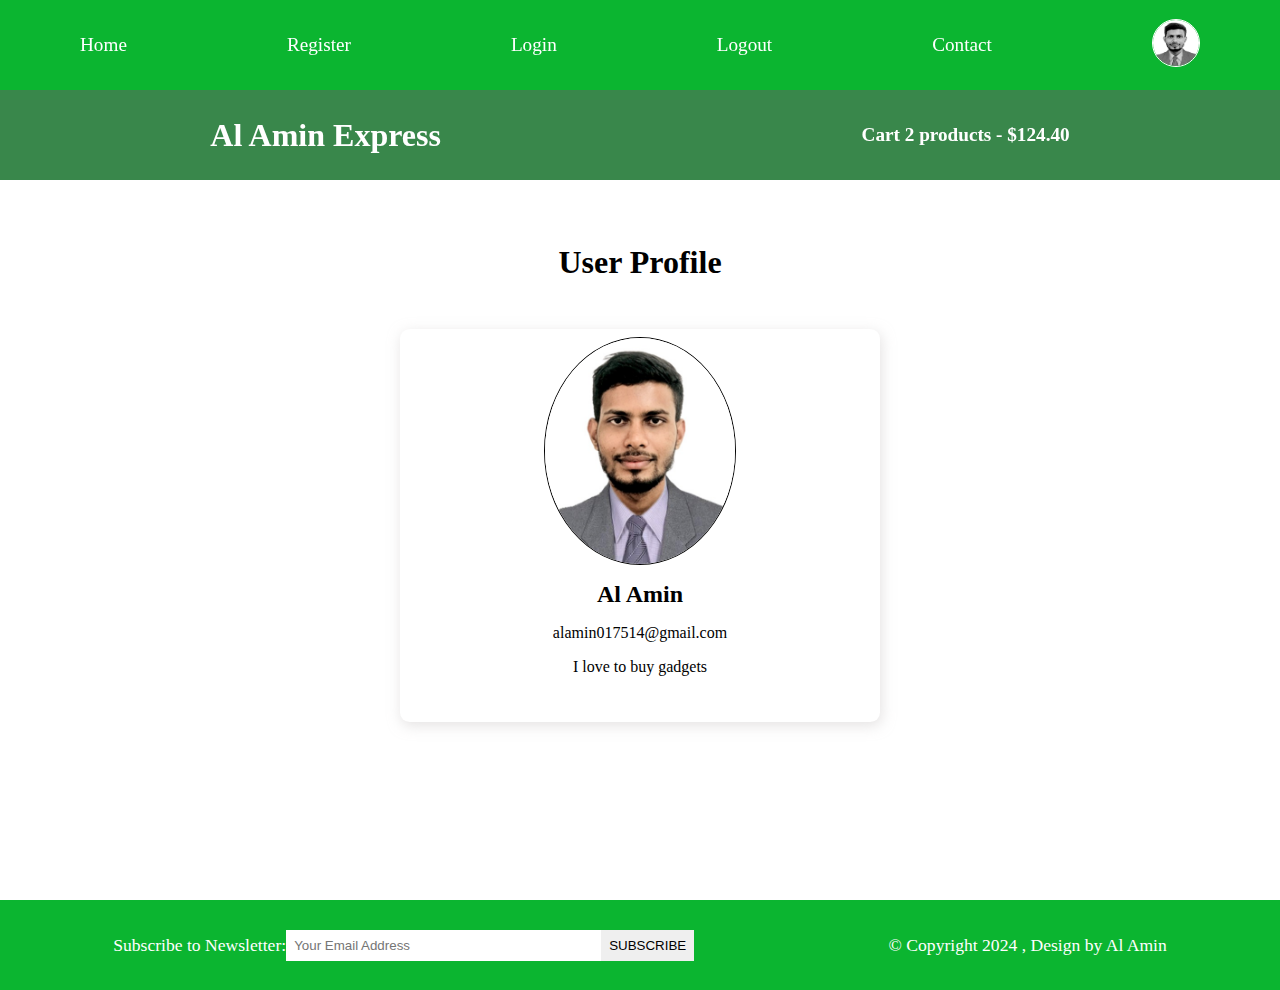
<file: profile.html>
<!DOCTYPE html>
<html lang="en">
  <head>
    <meta charset="UTF-8" />
    <meta http-equiv="X-UA-Compatible" content="IE=edge" />
    <meta name="viewport" content="width=device-width, initial-scale=1.0" />
    <meta
      name="description"
      content="this is an ecommerce project for making al amin express"
    />
    <title>E-commerce Project</title>

    <!-- font awesome cdn  -->
    <link
      rel="stylesheet"
      href="https://cdnjs.cloudflare.com/ajax/libs/font-awesome/6.2.1/css/all.min.css"
      integrity="sha512-MV7K8+y+gLIBoVD59lQIYicR65iaqukzvf/nwasF0nqhPay5w/9lJmVM2hMDcnK1OnMGCdVK+iQrJ7lzPJQd1w=="
      crossorigin="anonymous"
      referrerpolicy="no-referrer"
    />
    <link rel="stylesheet" href="style.css" />
  </head>
  <body>
    <!-- navbar starts here  -->
    <i class="fas fa-bars fa-2x" id="menu-icon"></i>
    <nav id="menu" class="hidden">
      <ul class="nav-upper flex-space-around">
        <li class="nav__list">
          <a href="index.html" class="nav__link">Home</a>
        </li>
        <li class="nav__list">
          <a href="register.html" class="nav__link">Register</a>
        </li>
        <li class="nav__list">
          <a href="login.html" class="nav__link">Login</a>
        </li>
        <li class="nav__list">
          <a href="index.html" class="nav__link">Logout</a>
        </li>
        <li class="nav__list">
          <a href="contact.html" class="nav__link">Contact</a>
        </li>
        <li class="nav__list">
          <a href="profile.html" class="nav__link">
            <img
              class="profile-icon"
              src="images/Al-Amin.jpg"
              alt="profile icon"
            />
          </a>
        </li>
      </ul>

      <ul class="nav-lower flex-space-around">
        <li class="nav__list">
          <a href="index.html" class="nav__brand nav__link">Al Amin Express</a>
        </li>
        <li class="nav__list">
          <a href="cart.html" class="nav__link">
            <span><i class="fa-solid fa-cart-shopping"></i> </span>
            Cart 2 products - $124.40
          </a>
        </li>
      </ul>
    </nav>
    <!-- navbar ends here  -->
    <main>
      <section class="profile flex-center">
        <h2 class="section-title text-center">User Profile</h2>
        <div class="card flex-center">
          <img src="images/Al-Amin.jpg" alt="profile" class="profile__img" />
          <h2 class="profile__name">Al Amin</h2>
          <p class="profile__email">alamin017514@gmail.com</p>
          <p class="profile__about">I love to buy gadgets</p>
          <div class="profile__buttons">
            <button class="btn profile__edit-btn">
              <i class="far fa-edit fa-2x"></i>
            </button>
            <button class="btn profile__delete-btn">
              <i class="far fa-trash-alt fa-2x"></i>
            </button>
          </div>
        </div>
      </section>
    </main>
    <!-- footer starts here  -->
    <footer class="footer flex-space-around">
      <div class="flex-space-around">
        <label for="subscribe">Subscribe to Newsletter: </label>
        <input
          type="email"
          id="subscribe"
          name="subscribe"
          class="footer__input"
          placeholder="Your Email Address"
        />
        <button class="btn btn-subscribe">subscribe</button>
      </div>
      <div>
       <p>&copy; Copyright 2024 , Design by Al Amin</p>
      </div>
    </footer>
    <!-- footer ends here  -->
    <script src="scripts/index.js"></script>
  </body>
</html>
</file>
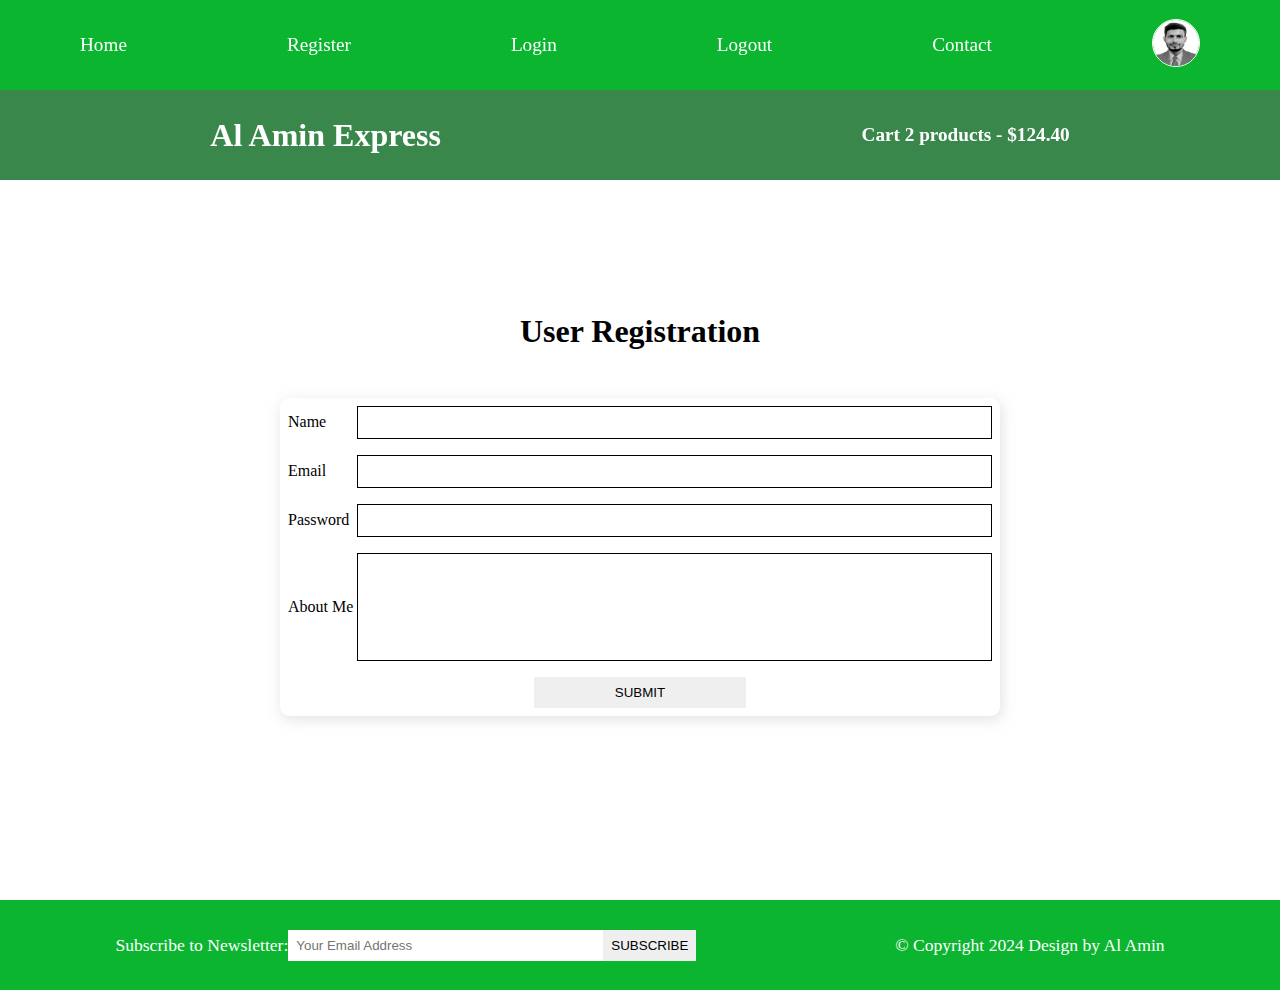
<file: register.html>
<!DOCTYPE html>
<html lang="en">
  <head>
    <meta charset="UTF-8" />
    <meta http-equiv="X-UA-Compatible" content="IE=edge" />
    <meta name="viewport" content="width=device-width, initial-scale=1.0" />
    <meta
      name="description"
      content="this is an ecommerce project for making al amin express"
    />
    <title>E-commerce Project</title>

    <!-- font awesome cdn  -->
    <link
      rel="stylesheet"
      href="https://cdnjs.cloudflare.com/ajax/libs/font-awesome/6.2.1/css/all.min.css"
      integrity="sha512-MV7K8+y+gLIBoVD59lQIYicR65iaqukzvf/nwasF0nqhPay5w/9lJmVM2hMDcnK1OnMGCdVK+iQrJ7lzPJQd1w=="
      crossorigin="anonymous"
      referrerpolicy="no-referrer"
    />
    <link rel="stylesheet" href="style.css" />
  </head>
  <body>
   <!-- navbar starts here  -->
    <i class="fas fa-bars fa-2x" id="menu-icon"></i>
    <nav id="menu" class="hidden">
      <ul class="nav-upper flex-space-around">
        <li class="nav__list">
          <a href="index.html" class="nav__link">Home</a>
        </li>
        <li class="nav__list">
          <a href="register.html" class="nav__link">Register</a>
        </li>
        <li class="nav__list">
          <a href="login.html" class="nav__link">Login</a>
        </li>
        <li class="nav__list">
          <a href="index.html" class="nav__link">Logout</a>
        </li>
        <li class="nav__list">
          <a href="contact.html" class="nav__link">Contact</a>
        </li>
        <li class="nav__list">
          <a href="profile.html" class="nav__link">
            <img
              class="profile-icon"
              src="images/Al-Amin.jpg"
              alt="profile icon"
            />
          </a>
        </li>
      </ul>

      <ul class="nav-lower flex-space-around">
        <li class="nav__list">
          <a href="index.html" class="nav__brand nav__link">Al Amin Express</a>
        </li>
        <li class="nav__list">
          <a href="cart.html" class="nav__link">
            <span><i class="fa-solid fa-cart-shopping"></i> </span>
            Cart 2 products - $124.40
          </a>
        </li>
      </ul>
    </nav>
    <!-- navbar ends here  -->
    <main>
      <section class="register">
        <h2 class="section-title text-center">User Registration</h2>
        <div class="card">
          <form action="" class="form">
            <div class="form-control flex-center">
              <label for="name">Name</label>
              <input type="text" id="name" required autocomplete="name" />
            </div>
            <div class="form-control flex-center">
              <label for="email">Email</label>
              <input type="email" id="email" required autocomplete="email" />
            </div>
            <div class="form-control flex-center">
              <label for="password">Password</label>
              <input
                type="password"
                id="password"
                required
                autocomplete="password"
              />
            </div>
            <div class="form-control flex-center">
              <label for="about">About Me</label>
              <textarea name="about" id="about"></textarea>
            </div>
            <div class="form-control flex-center form-btn-field">
              <button type="submit" class="btn contact-btn">submit</button>
            </div>
          </form>
        </div>
      </section>
    </main>
    <!-- footer starts here  -->
    <footer class="footer flex-space-around">
      <div class="flex-space-around">
        <label for="subscribe">Subscribe to Newsletter: </label>
        <input
          type="email"
          id="subscribe"
          name="subscribe"
          class="footer__input"
          placeholder="Your Email Address"
        />
        <button class="btn btn-subscribe">subscribe</button>
      </div>
      <div>
        <p>&copy; Copyright 2024 Design by Al Amin</p>
      </div>
    </footer>
    <!-- footer ends here  -->
    <script src="scripts/index.js"></script>
  </body>
</html>
</file>
<file: style.css>
/* reset code and common starts here  */
:root {
  --primary-color: rgb(11, 181, 48);
  --secondary-color: rgba(36, 122, 55, 0.9);
  --padding: 0.5rem;
  --transition: all 0.3s;
  --border-radius: 0.6rem;
  --box-shadow: 0.1rem 0.2rem 0.8rem rgba(205, 202, 202, 0.5);
}
* {
  box-sizing: border-box;
  list-style-type: none;
  margin: 0;
  padding: 0;
  outline: none;
  text-decoration: none;
}
html {
  scroll-behavior: smooth;
}
img {
  width: 100%;
  height: auto;
}
.flex-center {
  display: flex;
  justify-content: center;
  align-items: center;
}
.flex-space-around {
  display: flex;
  justify-content: space-around;
  align-items: center;
}
.btn {
  border: none;
  padding: var(--padding);
  cursor: pointer;
  text-transform: uppercase;
  transition: var(--transition);
}
.btn:hover {
  background-color: var(--secondary-color);
}
.card {
  box-shadow: var(--box-shadow);
  border-radius: var(--border-radius);
  transition: var(--transition);
  padding: var(--padding);
}
.card:hover {
  box-shadow: 0.1rem 0.2rem 0.8rem rgba(205, 202, 202, 1);
}
.hr-design {
  margin: 0.5rem 0;
}
.dot {
  height: 2rem;
  width: 2rem;
  border-radius: 50%;
  display: inline-block;
}
.red {
  background-color: red;
}
.green {
  background-color: green;
}
.black {
  background-color: black;
}
.text-center {
  text-align: center;
}
.section-title {
  font-size: 2rem;
}
/* reset code and common ends here  */

/* navbar starts here  */
#menu-icon {
  display: none;
}
nav {
  font-family: fantasy;
  font-size: 1.2rem;

  position: sticky;
  top: 0;
  left: 0;
  z-index: 100;
}
.nav-upper {
  min-height: 10vh;
  background-color: var(--primary-color);
  padding: 1rem 0;
}
.nav__list {
  transition: var(--transition);
}
.nav__list:hover {
  text-decoration: overline;
  color: black;
}
.nav__link {
  color: white;
  transition: var(--transition);
}
.nav__link:hover {
  color: black;
}
.profile-icon {
  width: 3rem;
  height: 3rem;
  border-radius: 50%;
  border: white 1px solid;
  filter: saturate(0);
  transition: var(--transition);
}
.profile-icon:hover {
  filter: saturate(1);
}

.nav-lower {
  min-height: 10vh;
  background-color: var(--secondary-color);
  font-weight: bolder;
}
.nav__brand {
  font-size: 2rem;
}
/* navbar ends here  */

/* header starts here  */
.header {
  padding: 4rem 0;
  height: 80vh;
  background: url(images/gadget_slider1.jpg) no-repeat center;
  background-attachment: fixed;
  background-size: cover;
}
.banner {
  width: 100%;
  height: 100%;
  flex-direction: column;
}
.banner__title {
  font-size: 4rem;
  color: yellow;
  padding: 1rem;
  border-radius: var(--border-radius);
}
.features {
  width: 100%;
}
.feature {
  background-color: rgba(80, 160, 78, 0.7);
  color: white;
  border-radius: var(--border-radius);
  padding: 1rem;
  width: 15rem;
  flex-direction: column;
  gap: 1rem;
}
.feature__icon {
  font-size: 3rem;
}
/* header ends here  */

/* main starts here  */
main {
  padding: 4rem 0;
  min-height: 80vh;
}
.sidebar {
  flex: 1;
  padding: var(--padding);
  display: flex;
  flex-direction: column;
  justify-content: center;
  gap: 1rem;
  align-self: flex-start;
}
.main-content {
  flex: 3;
  padding: var(--padding);
}
.actions__sort select {
  padding: var(--padding);
}
.actions__search input {
  padding: var(--padding);

  width: 15rem;
}
.actions__search button {
  margin-left: -0.3rem;
  border: 1px solid;
  padding: 0.55rem;
}
.products {
  display: grid;
  grid-template-columns: repeat(3, minmax(0, 1fr));
  gap: 2rem;
  padding: 2rem 0;
}
.product {
  position: relative;
}
.badge {
  position: absolute;
  top: 0;
  left: 0;
  background-color: green;
  color: white;
  padding: 4px 8px;
  text-align: center;
  border-radius: var(--border-radius);
  z-index: 10;
}
.product__img {
  width: 100%;
  height: 15rem;
  filter: saturate(0);
  transition: var(--transition);
}
.product__img:hover {
  filter: saturate(1);
}
.product__body {
  padding: var(--padding);
  display: flex;
  flex-direction: column;
  gap: 0.5rem;
}
.learn-more {
  color: green;
}

/* pagination starts here  */
.pagination {
  display: flex;
  justify-content: center;
  align-items: center;
}
.pagination__btn {
  border-width: 1px 1px 1px 0;
  border-style: solid;
}
.pagination__btn:first-child {
  border-width: 1px 1px 1px 1px;
  border-style: solid;
}
/* pagination ends here  */

/* prodcut details starts here  */
.product__details-left {
  flex: 1;
}
.product__details-left img {
  height: 20rem;
  width: 30rem;
}
.product__details-right {
  flex: 1;
  display: flex;
  flex-direction: column;
  gap: 0.5rem;
}
/* prodcut details ends here  */

/* cart design starts here  */
.cart {
  padding: var(--padding);
  gap: 1rem;
}
.cart .card {
  margin-bottom: 1rem;
}
.cart__items {
  flex: 1;
}
.cart__items-action {
  margin-top: 1rem;
  display: flex;
  justify-content: space-between;
  align-items: center;
}
.cart__item input {
  flex: 0.1;
}
.cart__item-img {
  flex: 0.2;
  width: 15rem;
  height: 10rem;
}
.cart__item-description {
  flex: 0.4;
}
.cart__item-shipping {
  margin-top: 0.5rem;
  color: red;
}
.cart__item-actions {
  flex: 0.2;
  display: flex;
  flex-direction: column;
  justify-content: center;
  align-items: center;
  gap: 1rem;
}
.cart__payment {
  flex: 1;
}
.cart__payment-summary > div {
  display: flex;
  justify-content: space-between;
  align-items: center;
  margin: 1rem 0;
}
.cart__payment-btn {
  width: 100%;
}
.cart__payment-methods > h2 {
  text-align: center;
  margin-bottom: 1rem;
}
.cart__payment-methods > div {
  display: flex;
  justify-content: center;
  align-items: center;
  gap: 1rem;
}

/* cart design ends here  */

/* regisetr and login starts here  */
.register,
.login {
  display: flex;
  flex-direction: column;
  justify-content: center;
  align-items: center;
  gap: 3rem;
  min-height: 60vh;
}
.register .card,
.login .card {
  width: 45rem;
}
.form {
  flex: 1;
  display: flex;
  flex-direction: column;
  gap: 1rem;
}
.form-control label {
  flex: 0.1;
  text-align: left;
}
.form-control input,
textarea {
  flex: 0.9;
  padding: var(--padding);
  border: 1px solid;
}
.form-control textarea {
  resize: none;
  height: 12vh;
}
.form-btn-field {
  border-radius: var(--border-radius);
}
.contact-btn {
  width: 30%;
}
/* regisetr and login ends here  */

/* profile starts here  */
.profile {
  flex-direction: column;
  gap: 3rem;
}
.profile .card {
  padding: var(--padding);
  width: 30rem;
  flex-direction: column;
  gap: 1rem;
}
.profile__img {
  width: 15vw;
  border-radius: 50%;
  border: 1px solid;
}
.profile__buttons button {
  background-color: transparent;
}
/* profile ends here  */

/* contact starts here  */
.contact-section {
  min-height: 52vh;
}
.contact-conatiner {
  margin-top: 5rem;
}
.contact-address {
  flex: 1;
  gap: 2rem;
  flex-direction: column;
}
.contact__map {
  width: 80%;
}
/* contact ends here  */

/* main ends here  */

/* footer starts here  */
.footer {
  padding: 1rem;
  background-color: var(--primary-color);
  min-height: 10vh;
  color: white;
  font-size: 1.1rem;
}
.btn-subscribe {
  margin-left: -5px;
}
.footer__input {
  border: none;
  padding: var(--padding);
  width: 20rem;
}
/* footer ends here  */

@media (max-width:992px) {
     .flex-space-around{
        flex-direction: column;
        gap: 1rem;
        padding: 1rem 0;
    }
    #menu-icon{
        display: block;
        text-align: center;
        margin: 1rem 0;
        cursor: pointer;
    }
    .hidden{
        display: none;
    }
    .header{
        height: 100vh;
    }
    .products{
        grid-template-columns: repeat(2, minmax(0, 1fr));
    }
    .cart_items, .cart_payment{
        width: 90%;
    }
    .product_details-left img{
    height: 20rem;
    width: 21rem;
    }
    .product_details-right{
        margin-left: 12px;
    }
    .form,.form-control{
        width: 100%;
    }
    .form-control input, textarea{
        width: 80%;
    }
    .register .card,
    .login .card{
        width: 90%;
    }
    .contact-address{
        width: 80%;
    }
    .banner__title{
        display: none;
    }
}
@media (max-width: 768px) {
  .flex-center {
    flex-direction: column;
    gap: 1rem;
    padding: 1rem 0;
  }
  .products {
    grid-template-columns: repeat(1, minmax(0, 1fr));
  }
}
@media (max-width: 600px) {
}
</file>
